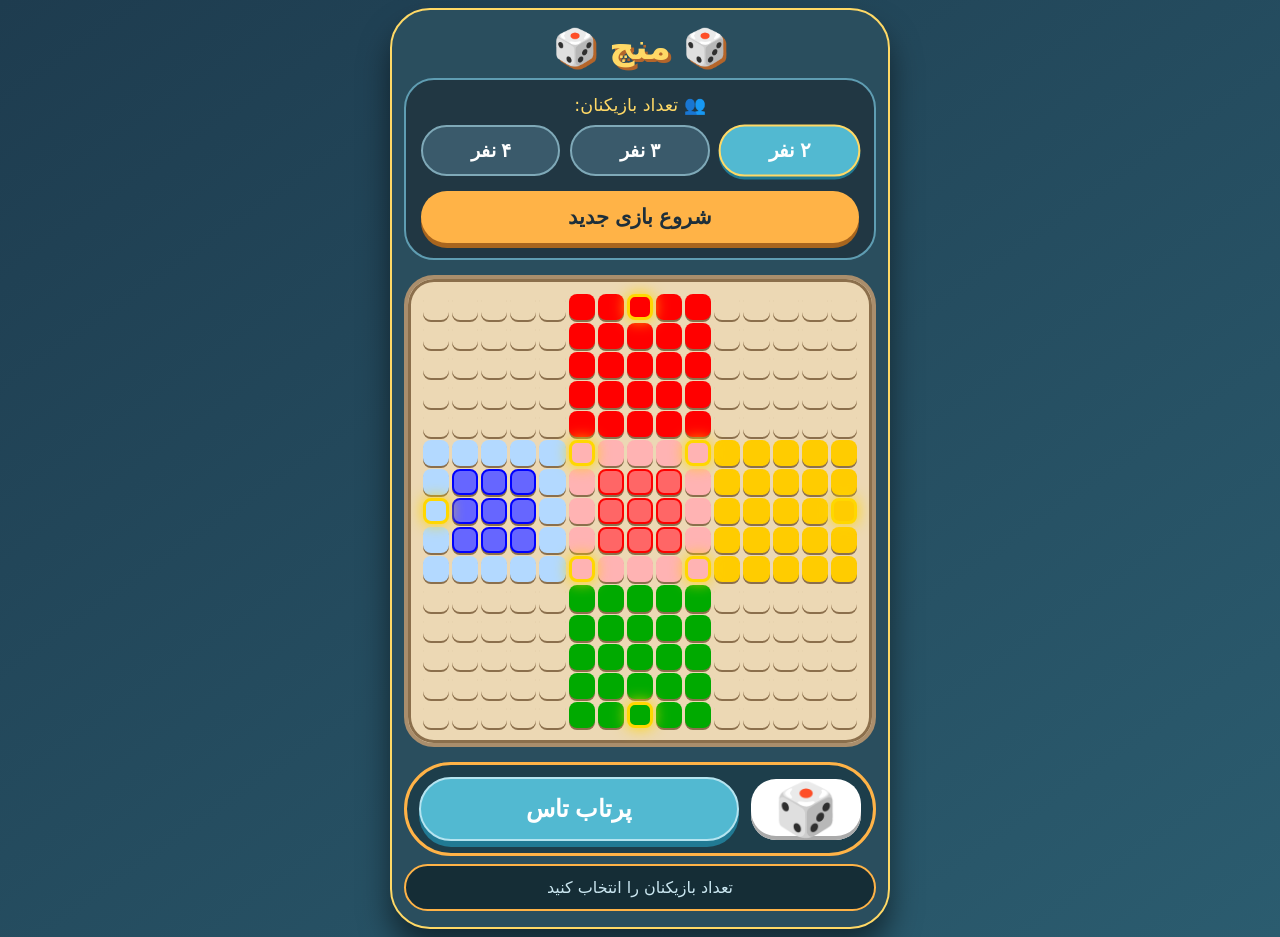
<file: index.html>
<!DOCTYPE html>
<html lang="fa" dir="rtl">
<head>
    <meta charset="UTF-8">
    <meta name="viewport" content="width=device-width, initial-scale=1.0, maximum-scale=1.0, user-scalable=no">
    <title>منچ | بازی گروهی نوستالژیک</title>
    <style>
        * {
            box-sizing: border-box;
            margin: 0;
            padding: 0;
            user-select: none;
            -webkit-tap-highlight-color: transparent;
        }

        body {
            font-family: 'Vazir', system-ui, -apple-system, sans-serif;
            background: linear-gradient(145deg, #1e3c4f 0%, #2b5c6f 100%);
            min-height: 100vh;
            display: flex;
            justify-content: center;
            align-items: center;
            padding: 8px;
            touch-action: manipulation;
        }

        .game-container {
            max-width: 500px;
            width: 100%;
            background: #2a4e5e;
            border-radius: 40px;
            padding: 16px 12px;
            box-shadow: 0 20px 30px rgba(0,0,0,0.5);
            border: 2px solid #ffd966;
        }

        .game-title {
            text-align: center;
            color: #ffd966;
            font-size: 2.2rem;
            margin-bottom: 10px;
            text-shadow: 3px 3px 0 #b4652a;
        }

        /* انتخاب بازیکن */
        .player-selector {
            background: #213743;
            padding: 15px;
            border-radius: 30px;
            margin-bottom: 15px;
            border: 2px solid #5f9db2;
        }

        .player-selector label {
            display: block;
            text-align: center;
            color: #ffd966;
            font-size: 1.1rem;
            margin-bottom: 10px;
        }

        .player-buttons {
            display: flex;
            gap: 10px;
            justify-content: center;
            margin-bottom: 15px;
        }

        .player-count-btn {
            background: #3a5a6b;
            border: none;
            color: white;
            padding: 12px 0;
            border-radius: 30px;
            flex: 1;
            font-size: 1.2rem;
            font-weight: bold;
            cursor: pointer;
            border: 2px solid #7fa9b8;
            transition: 0.2s;
        }

        .player-count-btn.active {
            background: #52b9d1;
            transform: scale(1.02);
            border-color: #ffd966;
            box-shadow: 0 3px 0 #217a94;
        }

        .start-game-btn {
            background: #ffb347;
            border: none;
            color: #1e2f3a;
            font-weight: bold;
            padding: 14px;
            border-radius: 40px;
            font-size: 1.3rem;
            cursor: pointer;
            box-shadow: 0 5px 0 #a8651e;
            transition: 0.1s;
            width: 100%;
        }

        .start-game-btn:active {
            transform: translateY(5px);
            box-shadow: none;
        }

        /* وضعیت بازی */
        .game-status {
            background: #213743;
            border-radius: 30px;
            padding: 12px;
            margin-bottom: 15px;
            display: flex;
            justify-content: space-between;
            align-items: center;
            border: 2px solid #5f9db2;
        }

        .turn-indicator {
            background: #52b9d1;
            padding: 8px 18px;
            border-radius: 40px;
            font-size: 1.2rem;
            font-weight: bold;
            color: white;
            border: 2px solid #ffd966;
        }

        .dice-value {
            background: #3a5a6b;
            padding: 8px 18px;
            border-radius: 40px;
            color: white;
            font-size: 1.3rem;
            border: 2px solid #ffb347;
        }

        /* ========== صفحه منچ اصلی ========== */
        .mench-board {
            background: #ecd8b4;
            border-radius: 30px;
            padding: 15px;
            display: grid;
            grid-template-columns: repeat(15, 1fr);
            gap: 3px;
            aspect-ratio: 1 / 1;
            width: 100%;
            border: 4px solid #aa8e6c;
            box-shadow: inset 0 0 0 3px #8b6f4c;
            margin-bottom: 15px;
        }

        /* سلول‌های صفحه */
        .cell {
            aspect-ratio: 1 / 1;
            border-radius: 8px;
            display: flex;
            flex-wrap: wrap;
            justify-content: center;
            align-items: center;
            position: relative;
            box-shadow: 0 2px 0 #8b6f4c;
            font-size: 0.8rem;
        }

        /* خانه‌های مسیر اصلی */
        .cell.path-red { background: #ffb3b3; }
        .cell.path-blue { background: #b3d9ff; }
        .cell.path-green { background: #c1f0c1; }
        .cell.path-yellow { background: #fff5b3; }

        /* خانه‌های شروع (محل مهره‌ها) */
        .cell.home-red { background: #ff0000; }
        .cell.home-blue { background: #0000ff; }
        .cell.home-green { background: #00aa00; }
        .cell.home-yellow { background: #ffcc00; }

        /* خانه‌های انتهایی */
        .cell.finish-red { background: #ff6666; border: 2px solid red; }
        .cell.finish-blue { background: #6666ff; border: 2px solid blue; }
        .cell.finish-green { background: #66cc66; border: 2px solid green; }
        .cell.finish-yellow { background: #ffdd66; border: 2px solid goldenrod; }

        /* خانه‌های امن (ستاره‌دار) */
        .cell.safe {
            border: 3px solid gold;
            box-shadow: 0 0 15px gold;
            z-index: 2;
        }

        /* مهره‌های بازی */
        .piece {
            width: 22px;
            height: 22px;
            border-radius: 50%;
            display: inline-flex;
            justify-content: center;
            align-items: center;
            font-weight: bold;
            color: white;
            text-shadow: 1px 1px 0 black;
            margin: 1px;
            font-size: 0.8rem;
            box-shadow: 0 3px 0 rgba(0,0,0,0.4);
            border: 1px solid white;
        }

        .piece.red { background: #cc0000; }
        .piece.blue { background: #0000cc; }
        .piece.green { background: #008800; }
        .piece.yellow { background: #b8860b; color: white; }

        /* بخش تاس */
        .controls {
            display: flex;
            align-items: center;
            gap: 12px;
            background: #1d3e4b;
            padding: 12px;
            border-radius: 60px;
            border: 3px solid #ffb347;
            margin-bottom: 8px;
        }

        .dice-box {
            background: white;
            border-radius: 25px;
            padding: 5px 15px;
            box-shadow: inset 0 -4px 0 #aaa;
        }

        .dice {
            font-size: 3.2rem;
            line-height: 1;
            min-width: 80px;
            text-align: center;
        }

        .roll-btn {
            background: #52b9d1;
            border: none;
            color: white;
            font-weight: bold;
            font-size: 1.5rem;
            padding: 16px 20px;
            border-radius: 50px;
            flex: 1;
            cursor: pointer;
            box-shadow: 0 6px 0 #217a94;
            transition: 0.1s;
            border: 2px solid #b5e4f0;
        }

        .roll-btn:active {
            transform: translateY(6px);
            box-shadow: none;
        }

        .roll-btn:disabled {
            opacity: 0.5;
            transform: translateY(0);
            box-shadow: 0 4px 0 #217a94;
        }

        .game-message {
            background: #152d36;
            color: #cbe7f1;
            padding: 12px;
            border-radius: 40px;
            text-align: center;
            font-size: 1rem;
            border: 2px solid #ffb347;
            margin-top: 8px;
        }
    </style>
</head>
<body>
    <div class="game-container">
        <h1 class="game-title">🎲 منچ 🎲</h1>

        <!-- انتخاب بازیکن -->
        <div class="player-selector" id="playerSelector">
            <label>👥 تعداد بازیکنان:</label>
            <div class="player-buttons">
                <button class="player-count-btn active" data-count="2">۲ نفر</button>
                <button class="player-count-btn" data-count="3">۳ نفر</button>
                <button class="player-count-btn" data-count="4">۴ نفر</button>
            </div>
            <button id="startGameBtn" class="start-game-btn">شروع بازی جدید</button>
        </div>

        <!-- وضعیت بازی -->
        <div class="game-status" id="gameStatus" style="display: none;">
            <div class="turn-indicator" id="turnIndicator">🔴 قرمز</div>
            <div class="dice-value" id="diceValue">🎲 -</div>
        </div>

        <!-- صفحه بازی منچ -->
        <div id="board" class="mench-board"></div>

        <!-- کنترل تاس -->
        <div class="controls">
            <div class="dice-box">
                <div id="dice" class="dice">🎲</div>
            </div>
            <button id="rollDiceBtn" class="roll-btn">پرتاب تاس</button>
        </div>

        <!-- پیام بازی -->
        <div id="gameMessage" class="game-message">تعداد بازیکنان را انتخاب کنید</div>
    </div>

    <script>
        (function() {
            // ==================== تنظیمات صدا ====================
            const AudioContext = window.AudioContext || window.webkitAudioContext;
            let audioCtx = null;
            let soundsEnabled = true;

            function initAudio() {
                if (!audioCtx) {
                    audioCtx = new AudioContext();
                }
                if (audioCtx.state === 'suspended') {
                    audioCtx.resume();
                }
            }

            function playSound(type) {
                if (!soundsEnabled || !audioCtx) return;
                
                const now = audioCtx.currentTime;
                
                switch(type) {
                    case 'dice': {
                        for (let i = 0; i < 3; i++) {
                            const osc = audioCtx.createOscillator();
                            const gain = audioCtx.createGain();
                            osc.connect(gain);
                            gain.connect(audioCtx.destination);
                            osc.frequency.value = 400 + i * 100;
                            gain.gain.value = 0.1;
                            osc.start(now + i * 0.05);
                            gain.gain.exponentialRampToValueAtTime(0.001, now + i * 0.05 + 0.1);
                            osc.stop(now + i * 0.05 + 0.1);
                        }
                        break;
                    }
                    case 'move': {
                        const osc = audioCtx.createOscillator();
                        const gain = audioCtx.createGain();
                        osc.connect(gain);
                        gain.connect(audioCtx.destination);
                        osc.frequency.value = 600;
                        gain.gain.value = 0.1;
                        osc.start(now);
                        gain.gain.exponentialRampToValueAtTime(0.001, now + 0.1);
                        osc.stop(now + 0.1);
                        break;
                    }
                    case 'enter': {
                        const osc = audioCtx.createOscillator();
                        const gain = audioCtx.createGain();
                        osc.connect(gain);
                        gain.connect(audioCtx.destination);
                        osc.frequency.setValueAtTime(400, now);
                        osc.frequency.exponentialRampToValueAtTime(800, now + 0.2);
                        gain.gain.value = 0.15;
                        osc.start(now);
                        gain.gain.exponentialRampToValueAtTime(0.001, now + 0.3);
                        osc.stop(now + 0.3);
                        break;
                    }
                    case 'eat': {
                        const osc = audioCtx.createOscillator();
                        const gain = audioCtx.createGain();
                        osc.connect(gain);
                        gain.connect(audioCtx.destination);
                        osc.frequency.value = 200;
                        gain.gain.value = 0.2;
                        osc.start(now);
                        gain.gain.exponentialRampToValueAtTime(0.001, now + 0.2);
                        osc.stop(now + 0.2);
                        break;
                    }
                    case 'win': {
                        const notes = [523, 659, 784, 1046];
                        notes.forEach((freq, i) => {
                            const osc = audioCtx.createOscillator();
                            const gain = audioCtx.createGain();
                            osc.connect(gain);
                            gain.connect(audioCtx.destination);
                            osc.frequency.value = freq;
                            gain.gain.value = 0.15;
                            osc.start(now + i * 0.15);
                            gain.gain.exponentialRampToValueAtTime(0.001, now + i * 0.15 + 0.3);
                            osc.stop(now + i * 0.15 + 0.3);
                        });
                        break;
                    }
                }
            }

            // ==================== تعریف ساختار صفحه منچ ====================
            // این آرایه مشخص می‌کند هر خانه از گرید 15x15 چه نوع خانه‌ای است
            const BOARD_LAYOUT = [
                // 0: خالی, 1: مسیر قرمز, 2: مسیر آبی, 3: مسیر سبز, 4: مسیر زرد
                // 5: خانه قرمز, 6: خانه آبی, 7: خانه سبز, 8: خانه زرد
                // 9: پایان قرمز, 10: پایان آبی, 11: پایان سبز, 12: پایان زرد
                // ستاره‌دار: خانه‌های امن
                
                /* ردیف 0 */ [0,0,0,0,0,5,5,5,5,5,0,0,0,0,0],
                /* ردیف 1 */ [0,0,0,0,0,5,5,5,5,5,0,0,0,0,0],
                /* ردیف 2 */ [0,0,0,0,0,5,5,5,5,5,0,0,0,0,0],
                /* ردیف 3 */ [0,0,0,0,0,5,5,5,5,5,0,0,0,0,0],
                /* ردیف 4 */ [0,0,0,0,0,5,5,5,5,5,0,0,0,0,0],
                /* ردیف 5 */ [8,8,8,8,8,1,1,1,1,1,2,2,2,2,2],
                /* ردیف 6 */ [8,8,8,8,8,1,9,9,9,1,2,10,10,10,2],
                /* ردیف 7 */ [8,8,8,8,8,1,9,9,9,1,2,10,10,10,2],
                /* ردیف 8 */ [8,8,8,8,8,1,9,9,9,1,2,10,10,10,2],
                /* ردیف 9 */ [8,8,8,8,8,1,1,1,1,1,2,2,2,2,2],
                /* ردیف 10*/ [0,0,0,0,0,7,7,7,7,7,0,0,0,0,0],
                /* ردیف 11*/ [0,0,0,0,0,7,7,7,7,7,0,0,0,0,0],
                /* ردیف 12*/ [0,0,0,0,0,7,7,7,7,7,0,0,0,0,0],
                /* ردیف 13*/ [0,0,0,0,0,7,7,7,7,7,0,0,0,0,0],
                /* ردیف 14*/ [0,0,0,0,0,7,7,7,7,7,0,0,0,0,0]
            ];

            // موقعیت‌های امن (ستاره‌دار)
            const SAFE_POSITIONS = [
                {row:5, col:5}, {row:5, col:9}, {row:9, col:5}, {row:9, col:9}, // چهار گوشه مسیر
                {row:7, col:0}, {row:7, col:14}, {row:0, col:7}, {row:14, col:7} // مرکز هر ضلع
            ];

            // مسیر اصلی برای حرکت (به ترتیب)
            const MAIN_PATH = [
                {row:5, col:5}, {row:5, col:6}, {row:5, col:7}, {row:5, col:8}, {row:5, col:9},
                {row:6, col:9}, {row:7, col:9}, {row:8, col:9}, {row:9, col:9},
                {row:9, col:8}, {row:9, col:7}, {row:9, col:6}, {row:9, col:5},
                {row:8, col:5}, {row:7, col:5}, {row:6, col:5},
                {row:5, col:5} // برگشت به اول (برای حرکت دایره‌ای)
            ];

            // ==================== تعریف بازیکنان ====================
            const PLAYERS = [
                { id: 0, name: 'قرمز', emoji: '🔴', color: 'red', homePos: {row:0, col:5}, finishStart: 40 },
                { id: 1, name: 'آبی', emoji: '🔵', color: 'blue', homePos: {row:5, col:10}, finishStart: 44 },
                { id: 2, name: 'سبز', emoji: '🟢', color: 'green', homePos: {row:10, col:5}, finishStart: 48 },
                { id: 3, name: 'زرد', emoji: '🟡', color: 'yellow', homePos: {row:5, col:0}, finishStart: 52 }
            ];

            // متغیرهای اصلی بازی
            let players = [];
            let currentPlayerIndex = 0;
            let gameActive = false;
            let isMoving = false;
            let extraTurn = false;

            // ==================== ساخت صفحه ====================
            function createBoard() {
                const board = document.getElementById('board');
                board.innerHTML = '';
                
                for (let r = 0; r < 15; r++) {
                    for (let c = 0; c < 15; c++) {
                        const cell = document.createElement('div');
                        cell.className = 'cell';
                        cell.dataset.row = r;
                        cell.dataset.col = c;
                        
                        const cellType = BOARD_LAYOUT[r][c];
                        
                        // تعیین کلاس بر اساس نوع خانه
                        if (cellType >= 1 && cellType <= 4) {
                            // مسیر اصلی
                            const colors = ['path-red', 'path-blue', 'path-green', 'path-yellow'];
                            cell.classList.add(colors[cellType-1]);
                        } else if (cellType >= 5 && cellType <= 8) {
                            // خانه‌های شروع
                            const homes = ['home-red', 'home-blue', 'home-green', 'home-yellow'];
                            cell.classList.add(homes[cellType-5]);
                        } else if (cellType >= 9 && cellType <= 12) {
                            // خانه‌های انتهایی
                            const finishes = ['finish-red', 'finish-blue', 'finish-green', 'finish-yellow'];
                            cell.classList.add(finishes[cellType-9]);
                        }
                        
                        // بررسی خانه‌های امن
                        if (SAFE_POSITIONS.some(pos => pos.row === r && pos.col === c)) {
                            cell.classList.add('safe');
                        }
                        
                        board.appendChild(cell);
                    }
                }
            }

            // ==================== نمایش مهره‌ها ====================
            function updateBoard() {
                // پاک کردن همه مهره‌ها
                document.querySelectorAll('.piece').forEach(p => p.remove());
                
                players.forEach((player, pIdx) => {
                    player.pieces.forEach((piecePos, pieceIdx) => {
                        if (piecePos >= 0) {
                            // پیدا کردن سلول متناسب با موقعیت
                            let cell;
                            if (piecePos < 40) {
                                // در مسیر اصلی
                                const pos = MAIN_PATH[piecePos % MAIN_PATH.length];
                                cell = document.querySelector(`[data-row="${pos.row}"][data-col="${pos.col}"]`);
                            } else {
                                // در مسیر انتهایی
                                const finishIndex = piecePos - player.finishStart;
                                if (finishIndex >= 0 && finishIndex < 4) {
                                    // خانه‌های انتهایی هر بازیکن
                                    // این بخش باید بر اساس بازیکن و شماره مهره تکمیل شود
                                }
                            }
                            
                            if (cell) {
                                const piece = document.createElement('span');
                                piece.className = `piece ${player.color}`;
                                piece.textContent = pieceIdx + 1;
                                piece.dataset.player = pIdx;
                                piece.dataset.piece = pieceIdx;
                                cell.appendChild(piece);
                            }
                        }
                    });
                });
            }

            // ==================== شروع بازی جدید ====================
            function startNewGame(playerCount) {
                initAudio();
                playSound('enter');
                
                players = [];
                for (let i = 0; i < playerCount; i++) {
                    players.push({
                        ...PLAYERS[i],
                        pieces: [-1, -1, -1, -1] // -1 یعنی در خانه
                    });
                }
                
                currentPlayerIndex = 0;
                gameActive = true;
                isMoving = false;
                extraTurn = false;
                
                document.getElementById('playerSelector').style.display = 'none';
                document.getElementById('gameStatus').style.display = 'flex';
                document.getElementById('dice').textContent = '🎲';
                document.getElementById('diceValue').textContent = '🎲 -';
                document.getElementById('turnIndicator').innerHTML = `${players[0].emoji} ${players[0].name}`;
                document.getElementById('gameMessage').textContent = `${players[0].emoji} تاس بنداز تا مهره رو وارد کنی`;
                
                updateBoard();
                document.getElementById('rollDiceBtn').disabled = false;
            }

            // ==================== پرتاب تاس ====================
            async function handleRoll() {
                if (!gameActive || isMoving) return;
                
                isMoving = true;
                document.getElementById('rollDiceBtn').disabled = true;
                
                playSound('dice');
                
                const diceNumber = Math.floor(Math.random() * 6) + 1;
                await animateDice(diceNumber);
                
                document.getElementById('diceValue').textContent = `🎲 ${diceNumber}`;
                
                await processMove(diceNumber);
                
                isMoving = false;
                document.getElementById('rollDiceBtn').disabled = false;
            }

            // ==================== انیمیشن تاس ====================
            async function animateDice(finalValue) {
                const diceEl = document.getElementById('dice');
                const diceFaces = ['⚀', '⚁', '⚂', '⚃', '⚄', '⚅'];
                
                for (let i = 0; i < 12; i++) {
                    const randomIndex = Math.floor(Math.random() * 6);
                    diceEl.textContent = diceFaces[randomIndex];
                    await new Promise(r => setTimeout(r, 60));
                }
                
                const diceEmoji = ['1️⃣', '2️⃣', '3️⃣', '4️⃣', '5️⃣', '6️⃣'];
                diceEl.textContent = diceEmoji[finalValue - 1];
            }

            // ==================== پردازش حرکت ====================
            async function processMove(diceNumber) {
                const player = players[currentPlayerIndex];
                
                // اگر ۶ آمد و مهره در خانه داریم
                if (diceNumber === 6 && player.pieces.some(p => p === -1)) {
                    const pieceIndex = player.pieces.findIndex(p => p === -1);
                    player.pieces[pieceIndex] = 0; // بذار روی خانه شروع مسیر
                    playSound('enter');
                    updateBoard();
                    document.getElementById('gameMessage').textContent = 
                        `${player.emoji} مهره جدید وارد بازی شد!`;
                    extraTurn = true;
                    return;
                }
                
                // حرکت مهره‌های داخل بازی
                const activePieces = player.pieces
                    .map((pos, idx) => ({ pos, idx }))
                    .filter(p => p.pos >= 0 && p.pos < 40);
                
                if (activePieces.length === 0) {
                    document.getElementById('gameMessage').textContent = 
                        `${player.emoji} مهره‌ای برای حرکت نداری!`;
                    nextTurn();
                    return;
                }
                
                // ساده‌سازی: اولین مهره رو حرکت بده
                const piece = activePieces[0];
                let newPos = piece.pos + diceNumber;
                
                if (newPos >= 40) {
                    // وارد مسیر انتهایی بشه
                    const finishPath = newPos - 40;
                    if (finishPath < 4) {
                        newPos = player.finishStart + finishPath;
                    } else {
                        document.getElementById('gameMessage').textContent = 
                            `${player.emoji} این حرکت مجاز نیست!`;
                        nextTurn();
                        return;
                    }
                }
                
                // حرکت تکه‌تکه
                for (let i = piece.pos + 1; i <= newPos; i++) {
                    if (i < 40) {
                        player.pieces[piece.idx] = i;
                    } else {
                        player.pieces[piece.idx] = i;
                    }
                    updateBoard();
                    playSound('move');
                    await new Promise(r => setTimeout(r, 150));
                }
                
                // خوردن مهره حریف
                checkEating(player, piece.idx, newPos);
                
                // بررسی برد
                if (player.pieces.every(p => p >= player.finishStart)) {
                    document.getElementById('gameMessage').textContent = 
                        `🏆 ${player.emoji} برنده شد! 🏆`;
                    playSound('win');
                    gameActive = false;
                    return;
                }
                
                if (diceNumber === 6) {
                    document.getElementById('gameMessage').textContent = 
                        `${player.emoji} دوباره تاس بنداز (۶ آوردی)!`;
                    extraTurn = true;
                } else {
                    nextTurn();
                }
            }

            // ==================== خوردن مهره حریف ====================
            function checkEating(currentPlayer, pieceIdx, newPos) {
                // اگر در خانه امن هست، نخور
                const cell = document.querySelector(`[data-row="${MAIN_PATH[newPos]?.row}"][data-col="${MAIN_PATH[newPos]?.col}"]`);
                if (cell && cell.classList.contains('safe')) return;
                
                players.forEach((player, pIdx) => {
                    if (pIdx !== currentPlayerIndex) {
                        player.pieces.forEach((pos, idx) => {
                            if (pos === newPos && newPos < 40) {
                                player.pieces[idx] = -1; // برگشت به خانه
                                playSound('eat');
                                document.getElementById('gameMessage').textContent = 
                                    `🎯 ${currentPlayer.emoji} مهره ${player.emoji} رو خورد!`;
                            }
                        });
                    }
                });
                updateBoard();
            }

            // ==================== نوبت بعدی ====================
            function nextTurn() {
                do {
                    currentPlayerIndex = (currentPlayerIndex + 1) % players.length;
                } while (players[currentPlayerIndex].pieces.every(p => p >= 40) && 
                         players.some(p => !p.pieces.every(p => p >= 40)));
                
                document.getElementById('turnIndicator').innerHTML = 
                    `${players[currentPlayerIndex].emoji} ${players[currentPlayerIndex].name}`;
                document.getElementById('gameMessage').textContent = 
                    `${players[currentPlayerIndex].emoji} نوبت توئه`;
                extraTurn = false;
            }

            // ==================== رویدادها ====================
            document.addEventListener('DOMContentLoaded', () => {
                createBoard();
                
                // انتخاب تعداد بازیکنان
                document.querySelectorAll('.player-count-btn').forEach(btn => {
                    btn.addEventListener('click', function() {
                        document.querySelectorAll('.player-count-btn').forEach(b => 
                            b.classList.remove('active'));
                        this.classList.add('active');
                    });
                });
                
                // شروع بازی
                document.getElementById('startGameBtn').addEventListener('click', () => {
                    const activeBtn = document.querySelector('.player-count-btn.active');
                    const count = parseInt(activeBtn.dataset.count);
                    startNewGame(count);
                });
                
                // دکمه تاس
                document.getElementById('rollDiceBtn').addEventListener('click', (e) => {
                    e.stopPropagation();
                    handleRoll();
                });
                
                // تاچ روی صفحه بازی
                document.getElementById('board').addEventListener('click', (e) => {
                    if (gameActive && !isMoving) {
                        handleRoll();
                    }
                });
                
                document.getElementById('board').addEventListener('touchstart', (e) => {
                    if (gameActive && !isMoving) {
                        e.preventDefault();
                        handleRoll();
                    }
                });
            });
        })();
    </script>
</body>
</html>
</file>
